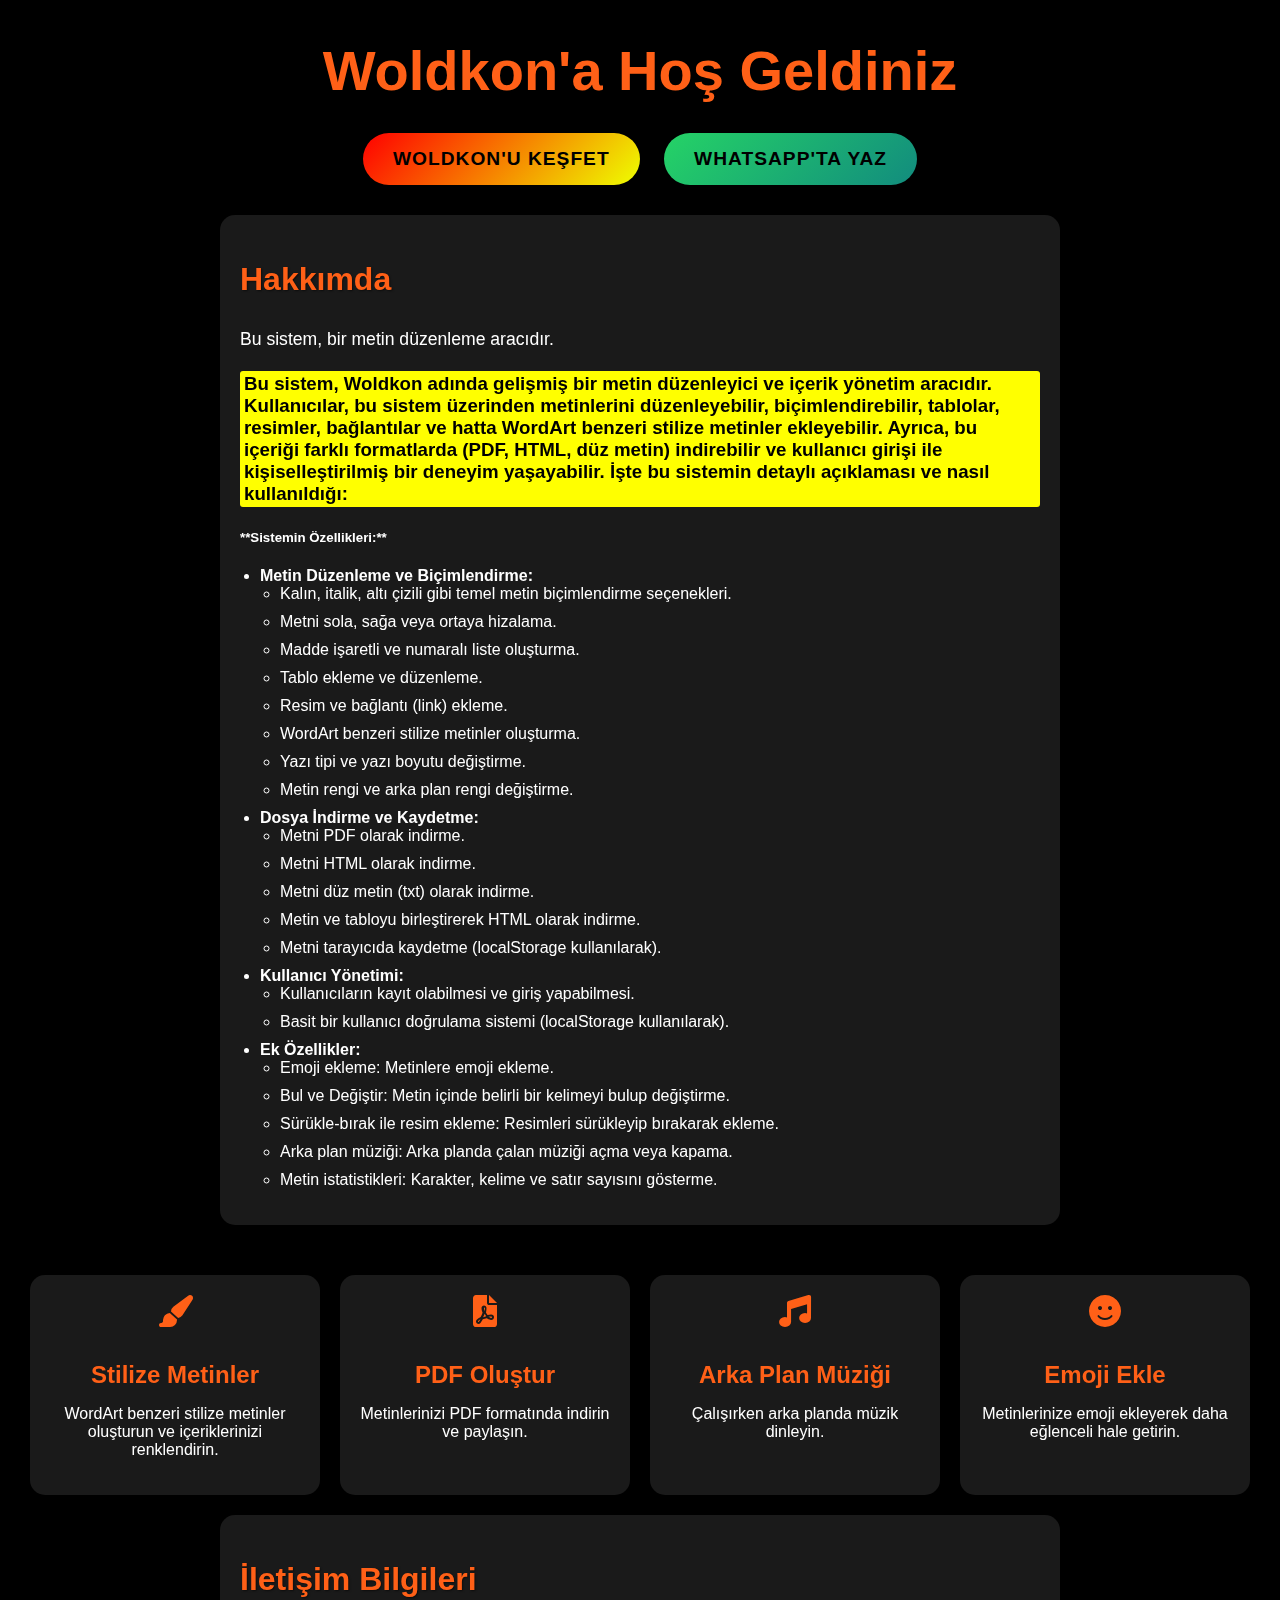
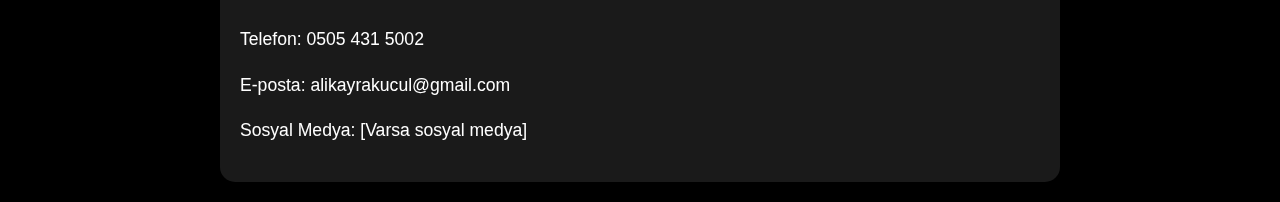
<file: index.html>
<!DOCTYPE html>
<html lang="tr">
<head>
    <meta charset="UTF-8">
    <meta name="viewport" content="width=device-width, initial-scale=1.0">
    <title>Woldkon - Efsanevi Metin Düzenleyici</title>
    <link rel="stylesheet" href="https://cdnjs.cloudflare.com/ajax/libs/animate.css/4.1.1/animate.min.css"/>
    <link rel="stylesheet" href="https://cdnjs.cloudflare.com/ajax/libs/font-awesome/6.0.0-beta3/css/all.min.css">
    <link rel="manifest" href="/manifest.json">
    <style>
        /* Genel stiller */
        body {
            font-family: 'Poppins', sans-serif;
            display: flex;
            flex-direction: column;
            align-items: center;
            justify-content: center;
            min-height: 100vh;
            margin: 0;
            background: #000; /* Siyah arka plan */
            color: #fff; /* Beyaz yazı rengi */
            overflow-x: hidden;
        }

        /* Başlık stilleri */
        h1 {
            color: #ff6017;
            margin-bottom: 20px;
            font-size: 3.5em;
            text-shadow: 2px 2px 4px rgba(0, 0, 0, 0.5);
            font-weight: 700;
        }

        /* Buton stilleri */
        .action-button {
            background: linear-gradient(135deg, #ff0000, #eeff00); /* Kırmızı ve sarı gradient */
            color: #000;
            padding: 15px 30px;
            font-size: 1.2em;
            font-family: 'Poppins', sans-serif;
            font-weight: 600;
            border: none;
            border-radius: 50px; /* Yuvarlak butonlar */
            text-transform: uppercase;
            letter-spacing: 1px;
            cursor: pointer;
            transition: all 0.3s ease-in-out;
            box-shadow: 0 4px 6px rgba(0, 0, 0, 0.1);
            margin: 10px;
        }

        .action-button.whatsapp {
            background: linear-gradient(135deg, #25D366, #128C7E); /* WhatsApp yeşili gradient */
        }

        .action-button:hover {
            transform: scale(1.05);
            box-shadow: 0 6px 8px rgba(0, 0, 0, 0.2);
        }

        /* Responsive tasarım */
        @media (max-width: 768px) {
            .action-button {
                font-size: 1em;
                padding: 10px 20px;
            }

            h1 {
                font-size: 2.5em;
            }
        }

        /* Animasyonlar */
        @keyframes fadeIn {
            from { opacity: 0; }
            to { opacity: 1; }
        }

        .animate-fadeIn {
            animation: fadeIn 1s ease-in-out;
        }

        /* Hakkımda ve İletişim bölümleri */
        .about, .contact {
            background: rgba(255, 255, 255, 0.1);
            padding: 20px;
            border-radius: 15px;
            margin: 20px 0;
            width: 80%;
            max-width: 800px;
            backdrop-filter: blur(10px);
            box-shadow: 0 4px 6px rgba(0, 0, 0, 0.1);
        }

        .about h2, .contact h2 {
            color: #ff6017;
            text-shadow: 1px 1px 2px rgba(0, 0, 0, 0.5);
            font-size: 2em;
            font-weight: 600;
        }

        .about p, .contact p {
            color: #fff;
            line-height: 1.6;
            font-size: 1.1em;
        }

        .about ul, .about ol {
            color: #fff;
            padding-left: 20px;
        }

        .about li, .contact li {
            margin-bottom: 10px;
            font-size: 1em;
        }

        /* Ekstra özellikler */
        .feature-section {
            display: flex;
            flex-wrap: wrap;
            justify-content: center;
            gap: 20px;
            margin-top: 30px;
        }

        .feature-card {
            background: rgba(255, 255, 255, 0.1);
            padding: 20px;
            border-radius: 15px;
            width: 250px;
            text-align: center;
            backdrop-filter: blur(10px);
            box-shadow: 0 4px 6px rgba(0, 0, 0, 0.1);
            transition: transform 0.3s ease;
        }

        .feature-card:hover {
            transform: translateY(-10px);
        }

        .feature-card i {
            font-size: 2em;
            color: #ff6017;
            margin-bottom: 10px;
        }

        .feature-card h3 {
            color: #ff6017;
            font-size: 1.5em;
            margin-bottom: 10px;
        }

        .feature-card p {
            color: #fff;
            font-size: 1em;
        }

        /* Yazıyı boyamak için yeni stil */
        .highlight {
            background-color: yellow; /* Arka plan rengi sarı */
            color: black; /* Yazı rengi siyah */
            padding: 2px 4px; /* Yazının etrafında biraz boşluk */
            border-radius: 3px; /* Kenarları yuvarlatma */
        }
    </style>
</head>
<body>
    <h1 class="animate__animated animate__fadeInDown">Woldkon'a Hoş Geldiniz</h1>

    <!-- Butonlar -->
    <div class="button-container">
        <button class="action-button animate__animated animate__zoomIn" onclick="goToEditor()">Woldkon'u Keşfet</button>
        <button class="action-button whatsapp animate__animated animate__zoomIn" onclick="goToWhatsApp()">WhatsApp'ta Yaz</button>
    </div>

    <!-- Hakkımda bölümü -->
    <div class="about animate-fadeIn">
        <h2>Hakkımda</h2>
        <p id="about-text">Bu sistem, bir metin düzenleme aracıdır.</p>
        <h3 class="highlight">Bu sistem, Woldkon adında gelişmiş bir metin düzenleyici ve içerik yönetim aracıdır. Kullanıcılar, bu sistem üzerinden metinlerini düzenleyebilir, biçimlendirebilir, tablolar, resimler, bağlantılar ve hatta WordArt benzeri stilize metinler ekleyebilir. Ayrıca, bu içeriği farklı formatlarda (PDF, HTML, düz metin) indirebilir ve kullanıcı girişi ile kişiselleştirilmiş bir deneyim yaşayabilir. İşte bu sistemin detaylı açıklaması ve nasıl kullanıldığı:</h3>

        <h5>**Sistemin Özellikleri:**</h5>
        <ul>
            <li><strong>Metin Düzenleme ve Biçimlendirme:</strong>
                <ul>
                    <li>Kalın, italik, altı çizili gibi temel metin biçimlendirme seçenekleri.</li>
                    <li>Metni sola, sağa veya ortaya hizalama.</li>
                    <li>Madde işaretli ve numaralı liste oluşturma.</li>
                    <li>Tablo ekleme ve düzenleme.</li>
                    <li>Resim ve bağlantı (link) ekleme.</li>
                    <li>WordArt benzeri stilize metinler oluşturma.</li>
                    <li>Yazı tipi ve yazı boyutu değiştirme.</li>
                    <li>Metin rengi ve arka plan rengi değiştirme.</li>
                </ul>
            </li>

            <li><strong>Dosya İndirme ve Kaydetme:</strong>
                <ul>
                    <li>Metni PDF olarak indirme.</li>
                    <li>Metni HTML olarak indirme.</li>
                    <li>Metni düz metin (txt) olarak indirme.</li>
                    <li>Metin ve tabloyu birleştirerek HTML olarak indirme.</li>
                    <li>Metni tarayıcıda kaydetme (localStorage kullanılarak).</li>
                </ul>
            </li>

            <li><strong>Kullanıcı Yönetimi:</strong>
                <ul>
                    <li>Kullanıcıların kayıt olabilmesi ve giriş yapabilmesi.</li>
                    <li>Basit bir kullanıcı doğrulama sistemi (localStorage kullanılarak).</li>
                </ul>
            </li>

            <li><strong>Ek Özellikler:</strong>
                <ul>
                    <li>Emoji ekleme: Metinlere emoji ekleme.</li>
                    <li>Bul ve Değiştir: Metin içinde belirli bir kelimeyi bulup değiştirme.</li>
                    <li>Sürükle-bırak ile resim ekleme: Resimleri sürükleyip bırakarak ekleme.</li>
                    <li>Arka plan müziği: Arka planda çalan müziği açma veya kapama.</li>
                    <li>Metin istatistikleri: Karakter, kelime ve satır sayısını gösterme.</li>
                </ul>
            </li>
        </ul>
    </div>

    <!-- Ekstra Özellikler Bölümü -->
    <div class="feature-section animate-fadeIn">
        <div class="feature-card">
            <i class="fas fa-paint-brush"></i>
            <h3>Stilize Metinler</h3>
            <p>WordArt benzeri stilize metinler oluşturun ve içeriklerinizi renklendirin.</p>
        </div>
        <div class="feature-card">
            <i class="fas fa-file-pdf"></i>
            <h3>PDF Oluştur</h3>
            <p>Metinlerinizi PDF formatında indirin ve paylaşın.</p>
        </div>
        <div class="feature-card">
            <i class="fas fa-music"></i>
            <h3>Arka Plan Müziği</h3>
            <p>Çalışırken arka planda müzik dinleyin.</p>
        </div>
        <div class="feature-card">
            <i class="fas fa-smile"></i>
            <h3>Emoji Ekle</h3>
            <p>Metinlerinize emoji ekleyerek daha eğlenceli hale getirin.</p>
        </div>
    </div>

    <!-- İletişim bilgileri -->
    <div class="contact animate-fadeIn">
        <h2>İletişim Bilgileri</h2>
        <p> Telefon: 0505 431 5002</p>
        <p> E-posta: alikayrakucul@gmail.com</p>
        <p> Sosyal Medya: [Varsa sosyal medya]</p>
    </div>

    <script>
        // Metin Düzenleyiciye Git Fonksiyonu
        function goToEditor() {
            window.location.href = "editor.html";
        }

        // WhatsApp'a Yönlendirme Fonksiyonu
        function goToWhatsApp() {
            window.location.href = "https://wa.me/05054315002";
        }

        // PWA için Service Worker Kaydı
        if ('serviceWorker' in navigator) {
            window.addEventListener('load', () => {
                navigator.serviceWorker.register('/service-worker.js')
                    .then(registration => {
                        console.log('ServiceWorker registration successful with scope: ', registration.scope);
                    })
                    .catch(err => {
                        console.log('ServiceWorker registration failed: ', err);
                    });
            });
        }
    </script>
</body>
</html>
</file>
